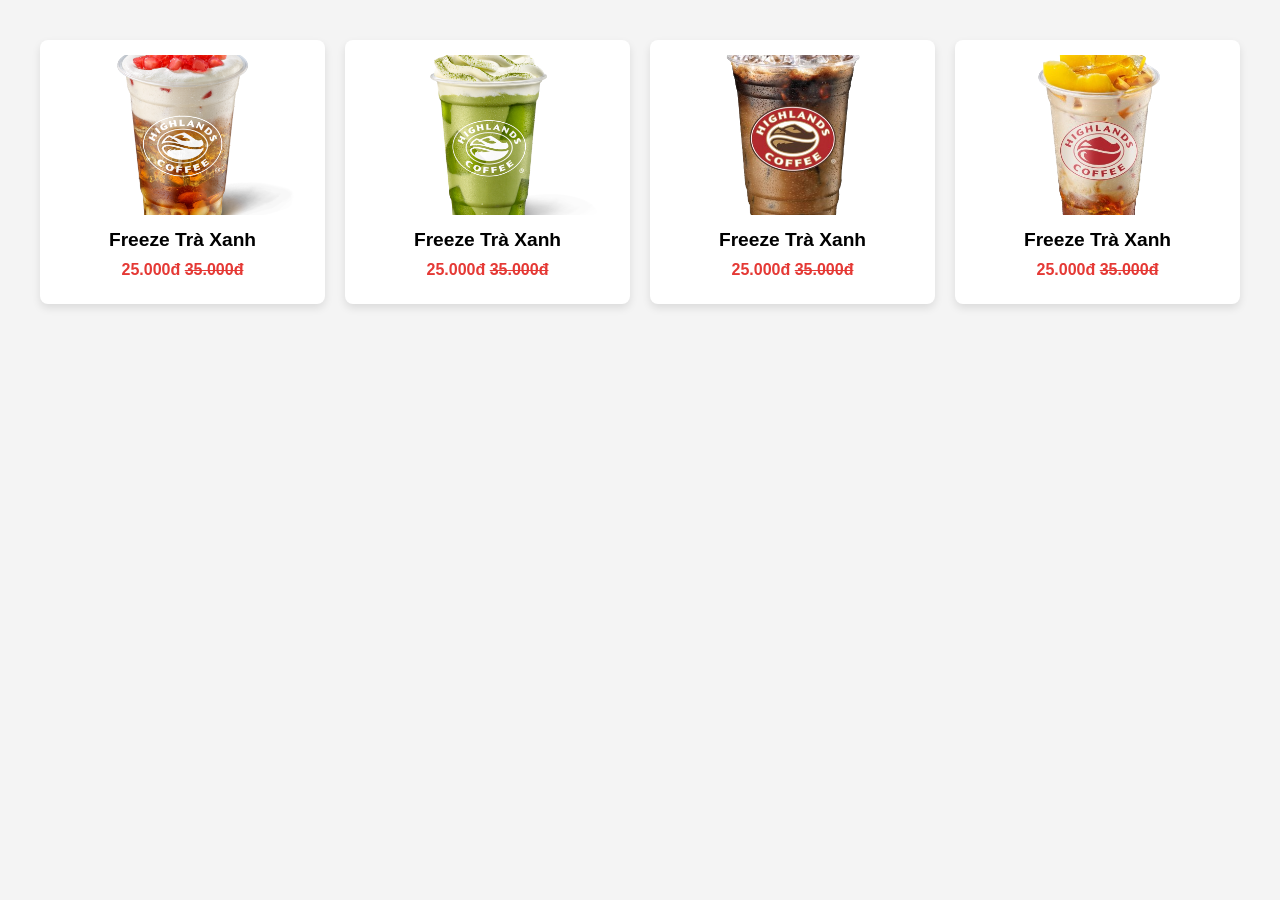
<file: html5-css3-fa26-main/index.html>
<!DOCTYPE html>
<html lang="en">

<head>
  <meta charset="UTF-8">
  <meta name="viewport" content="width=device-width, initial-scale=1.0">
  <title>Document</title>
  <link rel="stylesheet" href="index.css">
</head>

<body>
  <div id="main">
    <div id="content">
      <div class="products">
        <div class="item">
          <img src="/html5-css3-fa26-main/thi_thu_WEB3023/image/anh_4.png" alt="">
          <h2>Freeze Trà Xanh</h2>
          <p>25.000đ <del>35.000đ</del></p>
        </div>
        <div class="item">
          <img src="/html5-css3-fa26-main/thi_thu_WEB3023/image/anh_1.png" alt="">
          <h2>Freeze Trà Xanh</h2>
          <p>25.000đ <del>35.000đ</del></p>
        </div>
        <div class="item">
          <img src="/html5-css3-fa26-main/thi_thu_WEB3023/image/anh_2.png" alt="">
          <h2>Freeze Trà Xanh</h2>
          <p>25.000đ <del>35.000đ</del></p>
        </div>
        <div class="item">
          <img src="/html5-css3-fa26-main/thi_thu_WEB3023/image/anh_3.png" alt="">
          <h2>Freeze Trà Xanh</h2>
          <p>25.000đ <del>35.000đ</del></p>
        </div>
      </div>
    </div>
  </div>
</body>

</html>
</file>
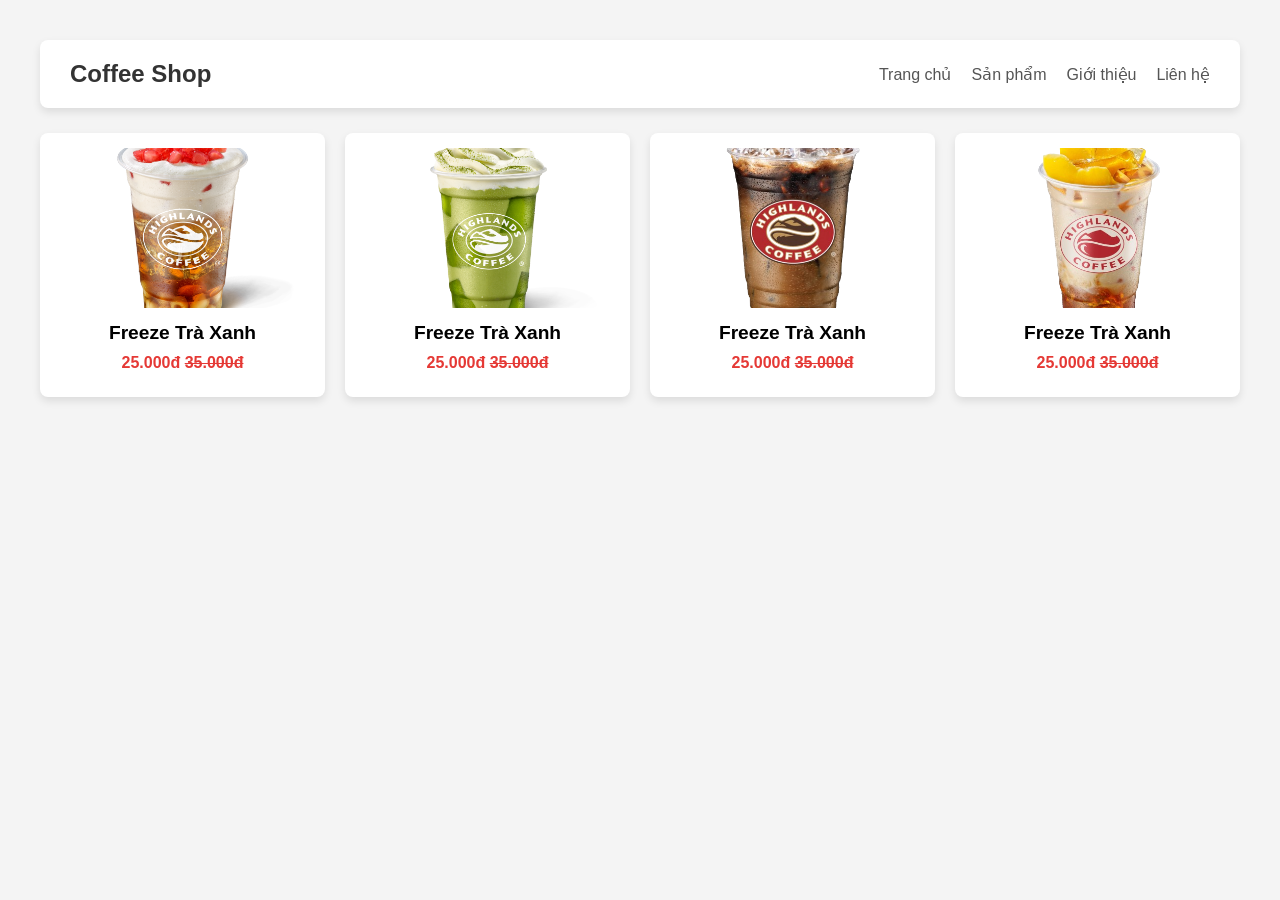
<file: html5-css3-fa26-main/l2.html>
<!DOCTYPE html>
<html lang="en">

<head>
  <meta charset="UTF-8">
  <meta name="viewport" content="width=device-width, initial-scale=1.0">
  <title>Document</title>
  <link rel="stylesheet" href="index.css">
</head>
<body>
  <div id="main">
    <header class="site-header">
  <div class="logo">Coffee Shop</div>
  <nav class="nav-menu">
    <a href="#">Trang chủ</a>
    <a href="#">Sản phẩm</a>
    <a href="#">Giới thiệu</a>
    <a href="#">Liên hệ</a>
  </nav>
</header>
    <div id="content">
      <div class="products">
        <div class="item">
          <img src="/html5-css3-fa26-main/thi_thu_WEB3023/image/anh_4.png" alt="">
          <h2>Freeze Trà Xanh</h2>
          <p>25.000đ <del>35.000đ</del></p>
        </div>
        <div class="item">
          <img src="/html5-css3-fa26-main/thi_thu_WEB3023/image/anh_1.png" alt="">
          <h2>Freeze Trà Xanh</h2>
          <p>25.000đ <del>35.000đ</del></p>
        </div>
        <div class="item">
          <img src="/html5-css3-fa26-main/thi_thu_WEB3023/image/anh_2.png" alt="">
          <h2>Freeze Trà Xanh</h2>
          <p>25.000đ <del>35.000đ</del></p>
        </div>
        <div class="item">
          <img src="/html5-css3-fa26-main/thi_thu_WEB3023/image/anh_3.png" alt="">
          <h2>Freeze Trà Xanh</h2>
          <p>25.000đ <del>35.000đ</del></p>
        </div>
      </div>
    </div>
  </div>
</body>

</html>
</file>
<file: html5-css3-fa26-main/index.css>
* {
  box-sizing: border-box;
  margin: 0;
  padding: 0;
}

body {
  font-family: sans-serif;
  background: #f4f4f4;
  padding: 40px;
  display: flex;
  justify-content: center;
}

#main {
  width: 100%;
  max-width: 1200px;
}

.products {
  display: grid;
  grid-template-columns: repeat(4, 1fr);
  gap: 20px;
}

.item {
  background: #fff;
  border-radius: 8px;
  padding: 15px;
  box-shadow: 0 4px 8px rgba(0, 0, 0, 0.1);
  text-align: center;
}

.item img {
  width: 100%;
  height: 160px;
  object-fit: cover;
  border-radius: 4px;
}

.item h2 {
  font-size: 1.2rem;
  margin: 10px 0;
}

.item p {
  color: #e53935;
  font-weight: bold;
  margin-bottom: 10px;
}

.site-header {
  background: #fff;
  padding: 20px 30px;
  border-radius: 8px;
  box-shadow: 0 4px 8px rgba(0, 0, 0, 0.1);
  display: flex;
  justify-content: space-between;
  align-items: center;
  margin-bottom: 25px; /* Tạo khoảng cách giữa Header và danh sách sản phẩm */
}

.site-header .logo {
  font-size: 1.5rem;
  font-weight: bold;
  color: #333;
}

.nav-menu {
  display: flex;
  gap: 20px;
}

.nav-menu a {
  text-decoration: none;
  color: #555;
  font-weight: 500;
  transition: color 0.2s;
}

.nav-menu a:hover {
  color: #e53935;
}
</file>
